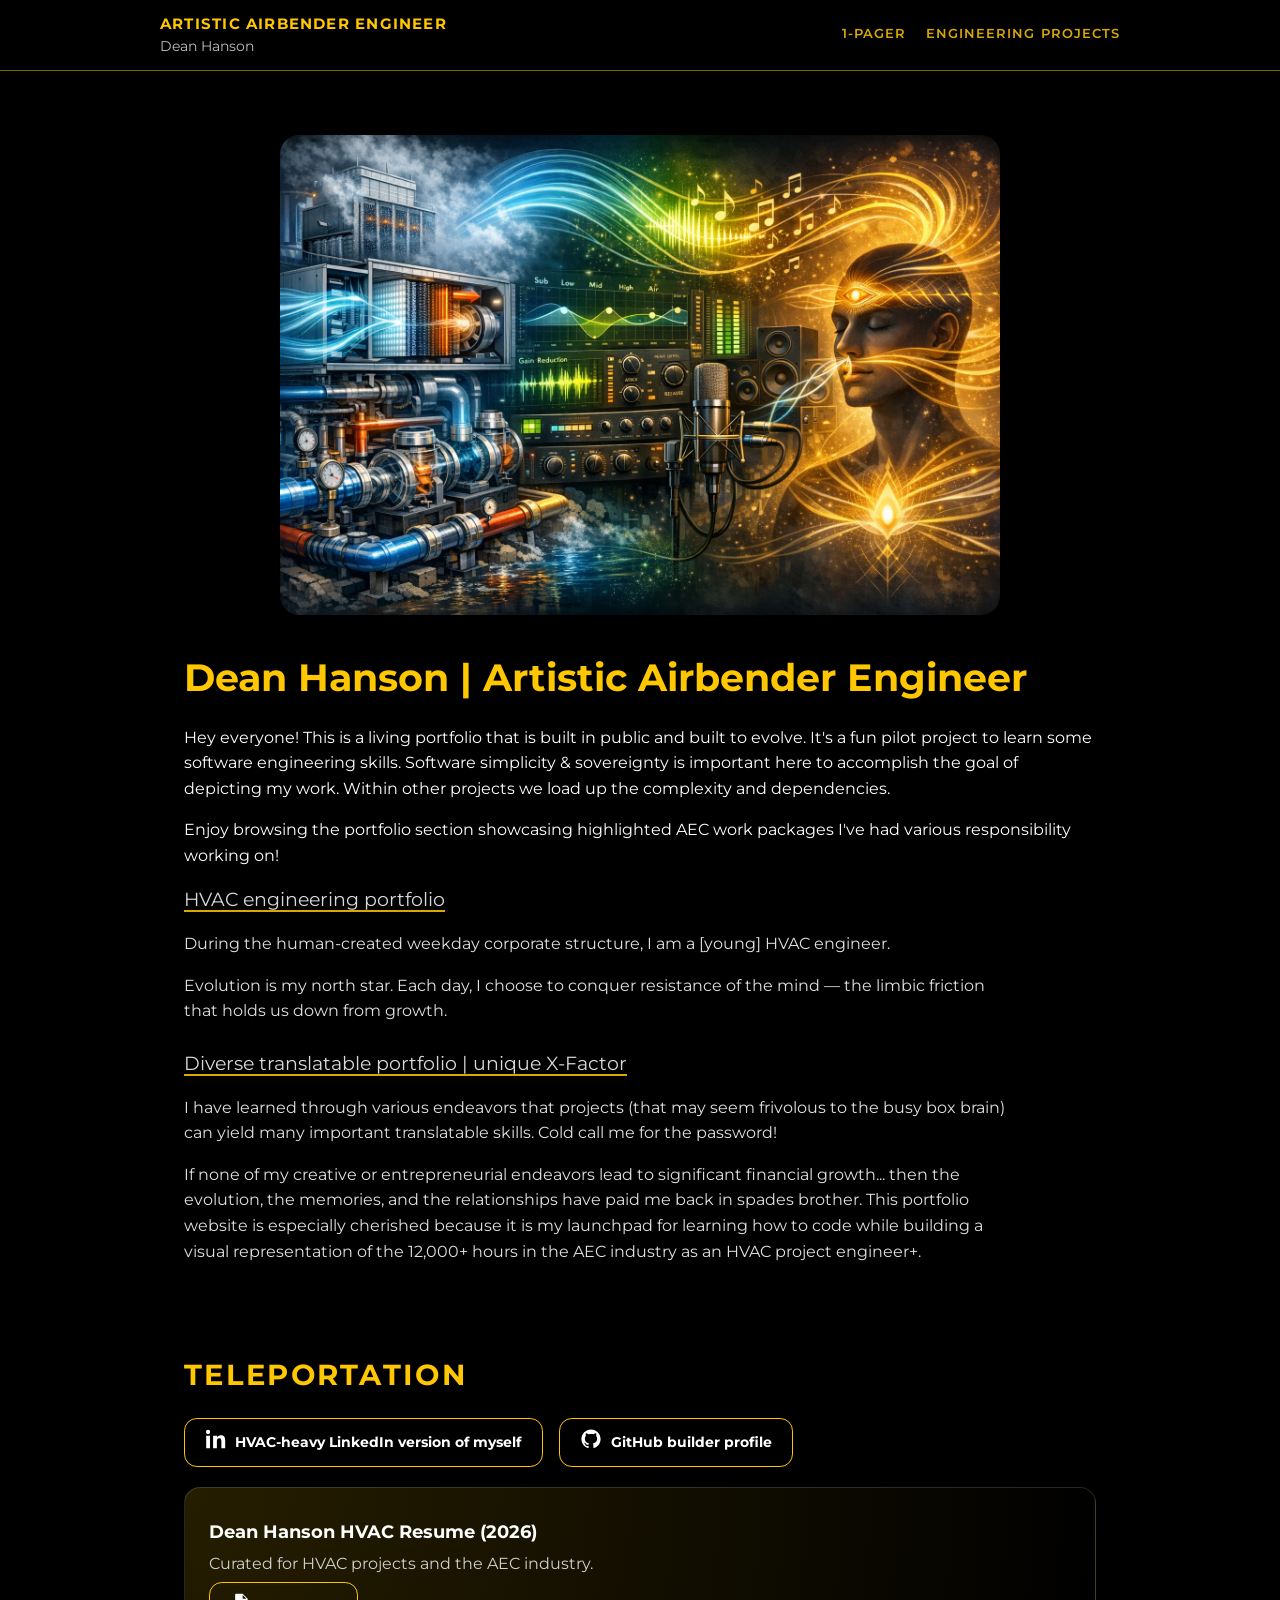
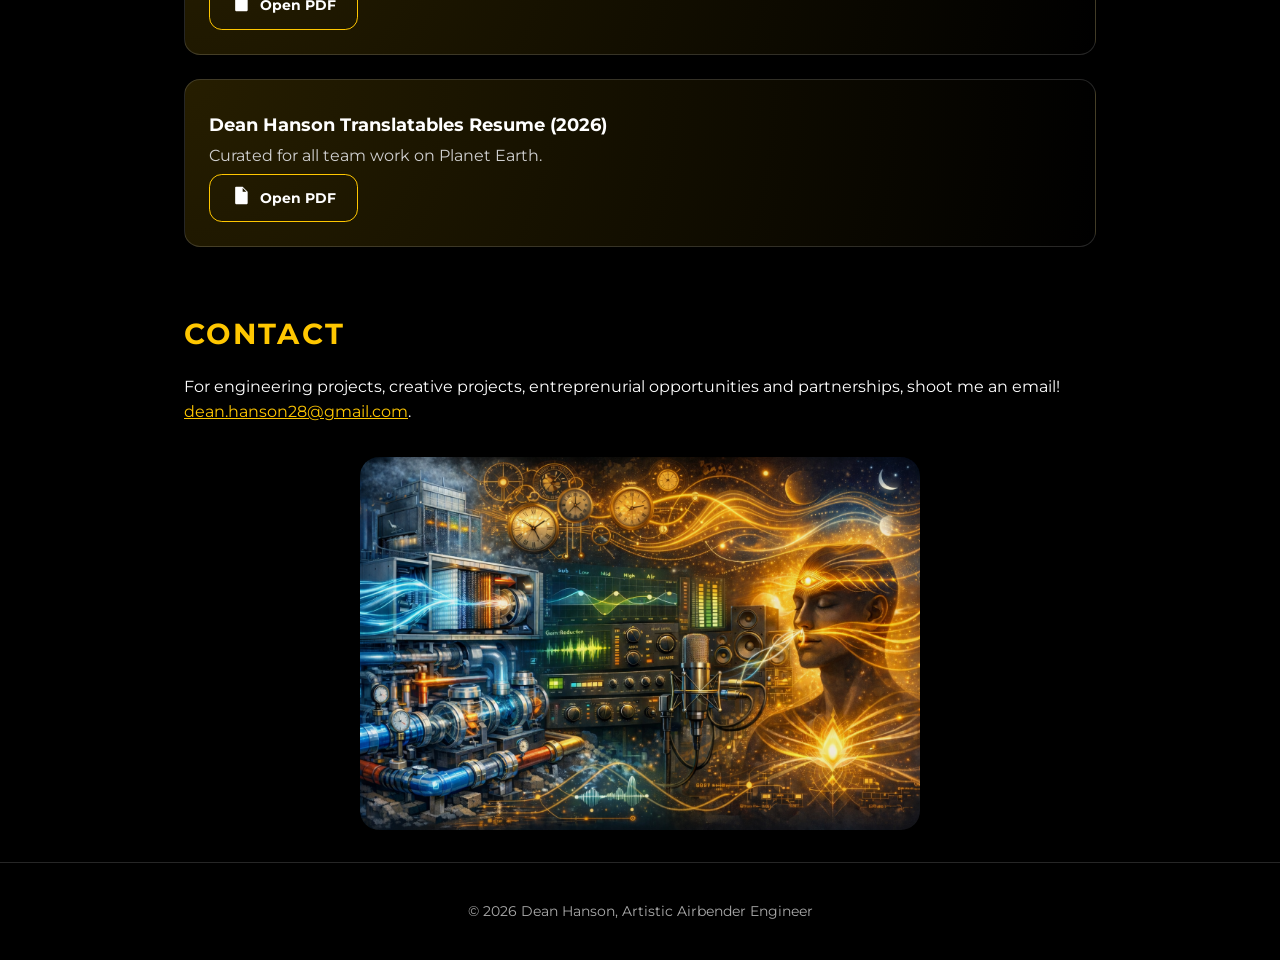
<file: index.html>
<!DOCTYPE html>
<html lang="en">

<head>
  <meta charset="UTF-8" />
  <title>Artistic Airbender Engineer | Dean Hanson</title>
  <meta name="viewport" content="width=device-width, initial-scale=1.0" />
  <meta name="description" content="Artistic Airbender Engineer – Dean Hanson engineering portfolio." />

  <!-- Font: Montserrat -->
  <link rel="preconnect" href="https://fonts.googleapis.com" />
  <link rel="preconnect" href="https://fonts.gstatic.com" crossorigin />
  <link href="https://fonts.googleapis.com/css2?family=Montserrat:wght@300;400;500;600;700&display=swap"
    rel="stylesheet" />

  <link rel="stylesheet" href="styles.css" />

</head>

<body>

  <div class="scroll-progress">
    <div class="scroll-progress-bar"></div>
  </div>

  <!-- Sticky header + nav -->
  <header class="site-header" id="home">
    <div class="container header-inner">
      <div class="brand">
        <span class="brand-title">Artistic Airbender Engineer</span>
        <span class="brand-subtitle">Dean Hanson</span>
      </div>

      <nav class="site-nav" aria-label="Primary navigation">
        <a href="index.html" class="nav-link active">1-pager</a>
        <a href="projects.html" class="nav-link">Engineering Projects</a>
      </nav>
    </div>
  </header>

  <main>
    <!-- Hero -->
    <section id="hero" class="section hero-section">
      <div class="container">

        <!-- Airbender hero image -->
        <div class="hero-image">
          <img src="assets/airbender.png" alt="HVAC Airbender visual" />
        </div>

        <h1 class="hero-title">Dean Hanson | Artistic Airbender Engineer</h1>

        <p>
          Hey everyone! This is a living portfolio that is built in public and built to evolve. It's a fun pilot project
          to learn some software engineering skills.
          Software simplicity & sovereignty is important here to accomplish the goal of depicting my work. Within other
          projects we load up the complexity and dependencies.
        </p>

        <p>
          Enjoy browsing the portfolio section showcasing highlighted AEC work packages I've had various responsibility
          working on!
        </p>

        <p class="hero-subtitle">
          <span class="underline-accent">HVAC engineering portfolio</span>
        </p>



        <div class="hero-text">

          <p>
            During the human-created weekday corporate structure, I am a [young] HVAC engineer.
          </p>

          <p>
            Evolution is my north star. Each day, I choose to conquer resistance of the mind
            — the limbic friction that holds us down from growth.
          </p>

        </div>

        <p class="hero-subtitle">
          <span class="underline-accent">Diverse translatable portfolio | unique X-Factor</span>
        </p>

        <div class="hero-text">
          <p>
            I have learned through various endeavors that projects (that may seem frivolous to the busy box brain) can
            yield
            many
            important translatable skills. Cold call me for the password!
          </p>

          <p>
            If none of my creative or entrepreneurial endeavors lead to significant financial growth... then the evolution, the memories,
            and the relationships have paid me back in spades brother.
            This portfolio website is especially cherished because it is my
            launchpad for learning how to code while building a visual representation of the 12,000+ hours in the AEC
            industry as
            an HVAC project engineer+.
          </p>


        </div>

      </div>
    </section>

    <!-- Teleportation (bon voyage) -->
    <section id="links" class="section">
      <div class="container">
        <h2 class="section-title">Teleportation</h2>
        <div class="section-body">
          <div class="icon-button-row">
            <a class="icon-button" href="https://www.linkedin.com/in/deanmhanson/" target="_blank"
              rel="noopener noreferrer">
              <span class="icon-svg" aria-hidden="true">
                <svg width="20" height="20" viewBox="0 0 24 24" fill="currentColor">
                  <path
                    d="M4.98 3.5C4.98 4.88 3.87 6 2.5 6C1.13 6 0 4.88 0 3.5C0 2.12 1.13 1 2.5 1C3.87 1 4.98 2.12 4.98 3.5ZM0.22 8H4.77V23H0.22V8ZM8.9 8H13.3V10.07H13.36C13.96 8.88 15.52 7.64 17.84 7.64C22.53 7.64 23 10.73 23 14.48V23H18.45V15.37C18.45 13.45 18.41 10.98 15.93 10.98C13.43 10.98 13.06 12.97 13.06 15.23V23H8.51V8H8.9Z" />
                </svg>
              </span>
              <span class="icon-button-label">HVAC-heavy LinkedIn version of myself</span>
              <a class="icon-button" href="https://github.com/artairbendereng" target="_blank"
                rel="noopener noreferrer">
                <span class="icon-svg" aria-hidden="true">
                  <svg width="20" height="20" viewBox="0 0 24 24" fill="currentColor">
                    <path
                      d="M12 0.5C5.65 0.5 0.5 5.65 0.5 12C0.5 17.08 3.79 21.38 8.36 22.9C8.94 23.01 9.15 22.65 9.15 22.34C9.15 22.07 9.14 21.35 9.13 20.4C5.93 21.1 5.25 18.86 5.25 18.86C4.73 17.53 3.97 17.17 3.97 17.17C2.93 16.46 4.05 16.47 4.05 16.47C5.2 16.55 5.81 17.65 5.81 17.65C6.84 19.41 8.5 18.9 9.16 18.61C9.27 17.86 9.56 17.35 9.89 17.06C7.33 16.77 4.64 15.78 4.64 11.36C4.64 10.1 5.09 9.07 5.82 8.26C5.7 7.97 5.31 6.8 5.93 5.21C5.93 5.21 6.89 4.9 9.1 6.39C10.02 6.13 11 6 12 6C13 6 13.98 6.13 14.9 6.39C17.1 4.9 18.07 5.21 18.07 5.21C18.69 6.8 18.3 7.97 18.18 8.26C18.91 9.07 19.36 10.1 19.36 11.36C19.36 15.79 16.66 16.77 14.1 17.06C14.51 17.41 14.88 18.11 14.88 19.18C14.88 20.71 14.87 21.94 14.87 22.34C14.87 22.65 15.08 23.02 15.67 22.9C20.23 21.37 23.5 17.08 23.5 12C23.5 5.65 18.35 0.5 12 0.5Z" />
                  </svg>
                </span>
                <span class="icon-button-label">GitHub builder profile</span>
              </a>
            </a>
          </div>
        </div>
        <!-- Teleportation: Resume jump points -->
        <div class="portfolio-grid">
          <!-- 2026 HVAC resume -->
          <article class="portfolio-card">
            <h3 class="portfolio-title">Dean Hanson HVAC Resume (2026)</h3>
            <p class="portfolio-description">
              Curated for HVAC projects and the AEC industry.
            </p>
            <a class="icon-button" href="docs/2026-dean-hanson-hvac-resume.pdf" target="_blank"
              rel="noopener noreferrer">
              <span class="icon-svg" aria-hidden="true">
                <svg width="20" height="20" viewBox="0 0 24 24" fill="currentColor">
                  <path
                    d="M6 2H14L20 8V22C20 22.55 19.55 23 19 23H6C5.45 23 5 22.55 5 22V3C5 2.45 5.45 2 6 2ZM14 3.5V8H18.5L14 3.5ZM8 12H16V14H8V12ZM8 16H16V18H8V16Z" />
                </svg>
              </span>
              <span class="icon-button-label">Open PDF</span>
            </a>
          </article>

          <!-- Resume: Translatables -->
          <article class="portfolio-card">
            <h3 class="portfolio-title">Dean Hanson Translatables Resume (2026)</h3>
            <p class="portfolio-description">
              Curated for all team work on Planet Earth.
            </p>
            <!-- Soft password gate for the Translatables resume -->
            <a class="icon-button" href="docs/2026-dean-hanson-translatables-resume.pdf" target="_blank"
              rel="noopener noreferrer" onclick="return unlockTranslatablesResume();">

              <span class="icon-svg" aria-hidden="true">
                <svg width="20" height="20" viewBox="0 0 24 24" fill="currentColor">
                  <path
                    d="M6 2H14L20 8V22C20 22.55 19.55 23 19 23H6C5.45 23 5 22.55 5 22V3C5 2.45 5.45 2 6 2ZM14 3.5V8H18.5L14 3.5ZM8 12H16V14H8V12ZM8 16H16V18H8V16Z" />
                </svg>
              </span>
              <span class="icon-button-label">Open PDF</span>
            </a>
          </article>

        </div>
      </div>
    </section>


    <!-- Contact -->
    <section id="contact" class="section">
      <div class="container">
        <h2 class="section-title">Contact</h2>

        <div class="section-body">
          <p>
            For engineering projects, creative projects, entreprenurial opportunities and partnerships, shoot me an email!
            <a href="mailto:dean.hanson28@gmail.com">dean.hanson28@gmail.com</a>.
          </p>
        </div>

        <!-- Airbender v2 image -->
        <div class="contact-image">
          <img src="assets/airbenderv2.png" alt="HVAC Airbender secondary visual" />
        </div>

      </div>
    </section>
  </main>

  <footer class="site-footer">
    <div class="container footer-inner">
      <p class="footer-text">&copy; <span id="year"></span> Dean Hanson, Artistic Airbender Engineer</p>
    </div>
  </footer>

  <script src="script.js"></script>
</body>

</html>
</file>
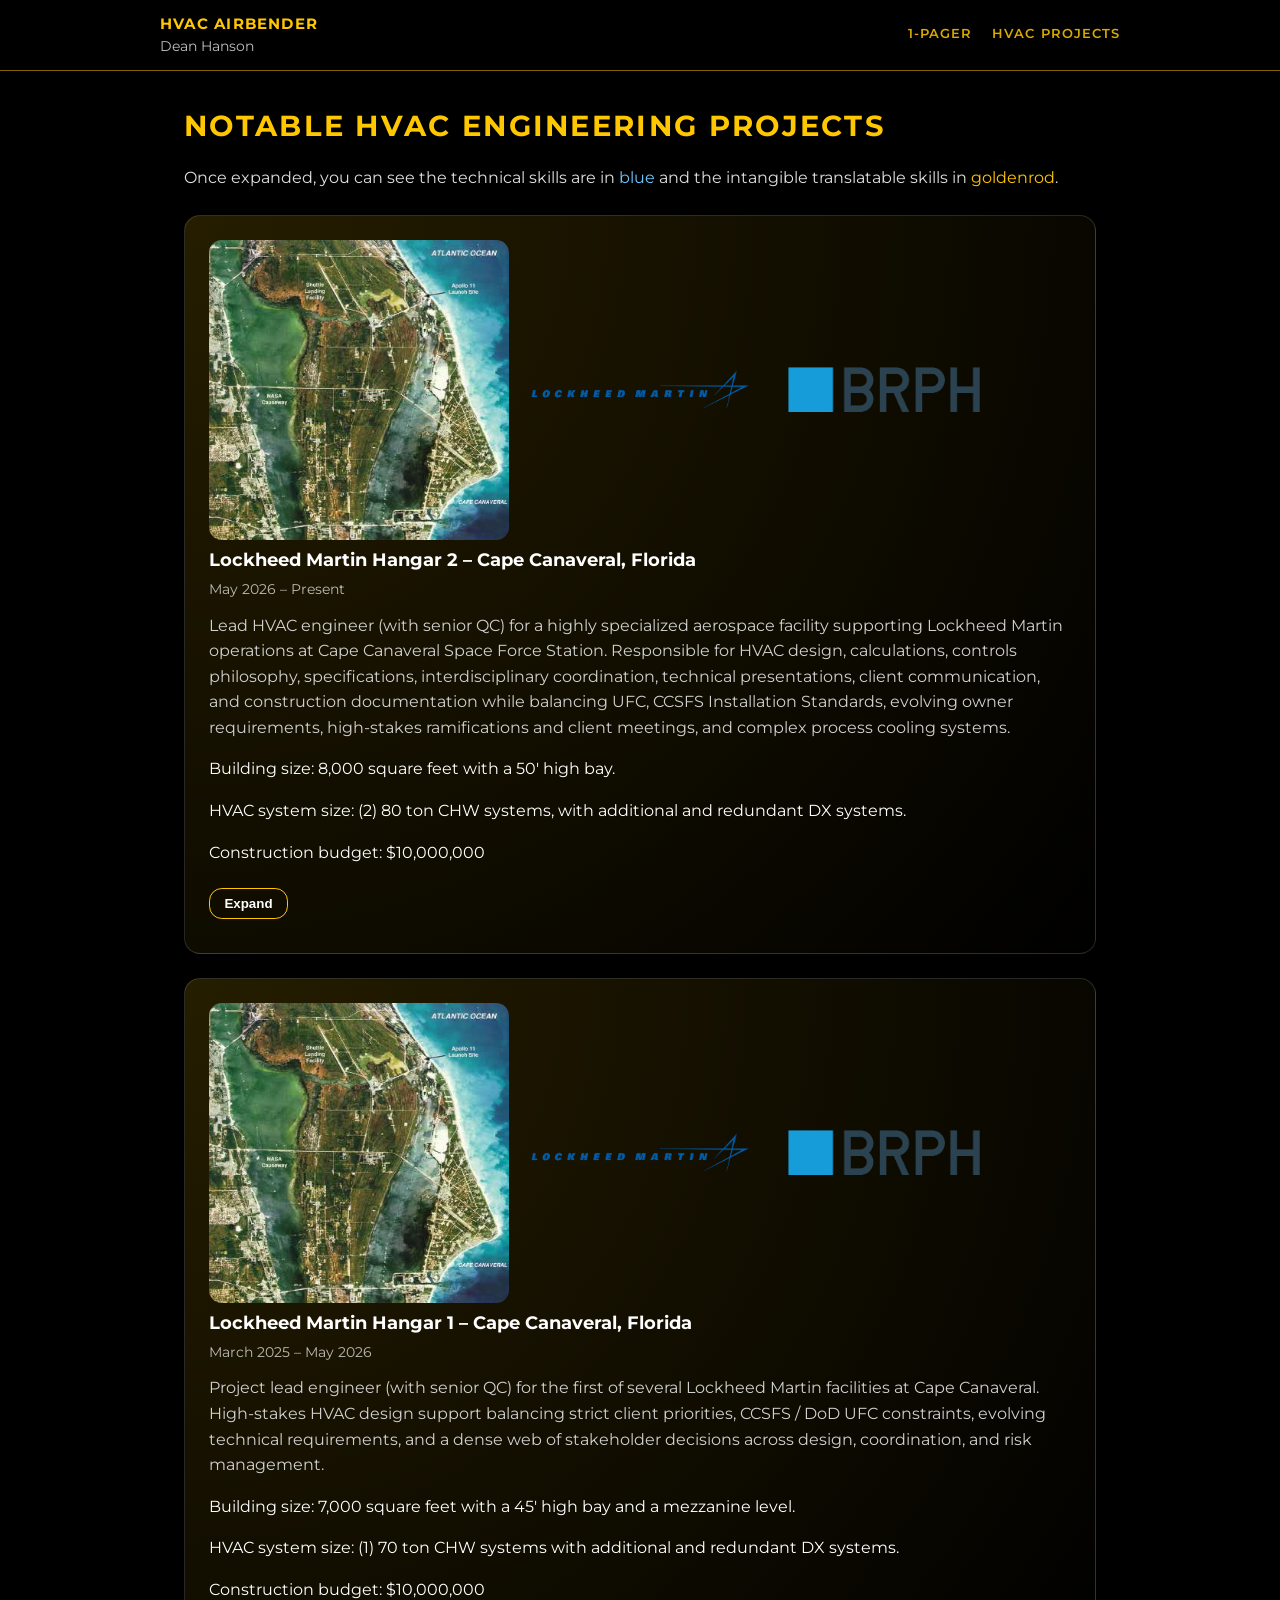
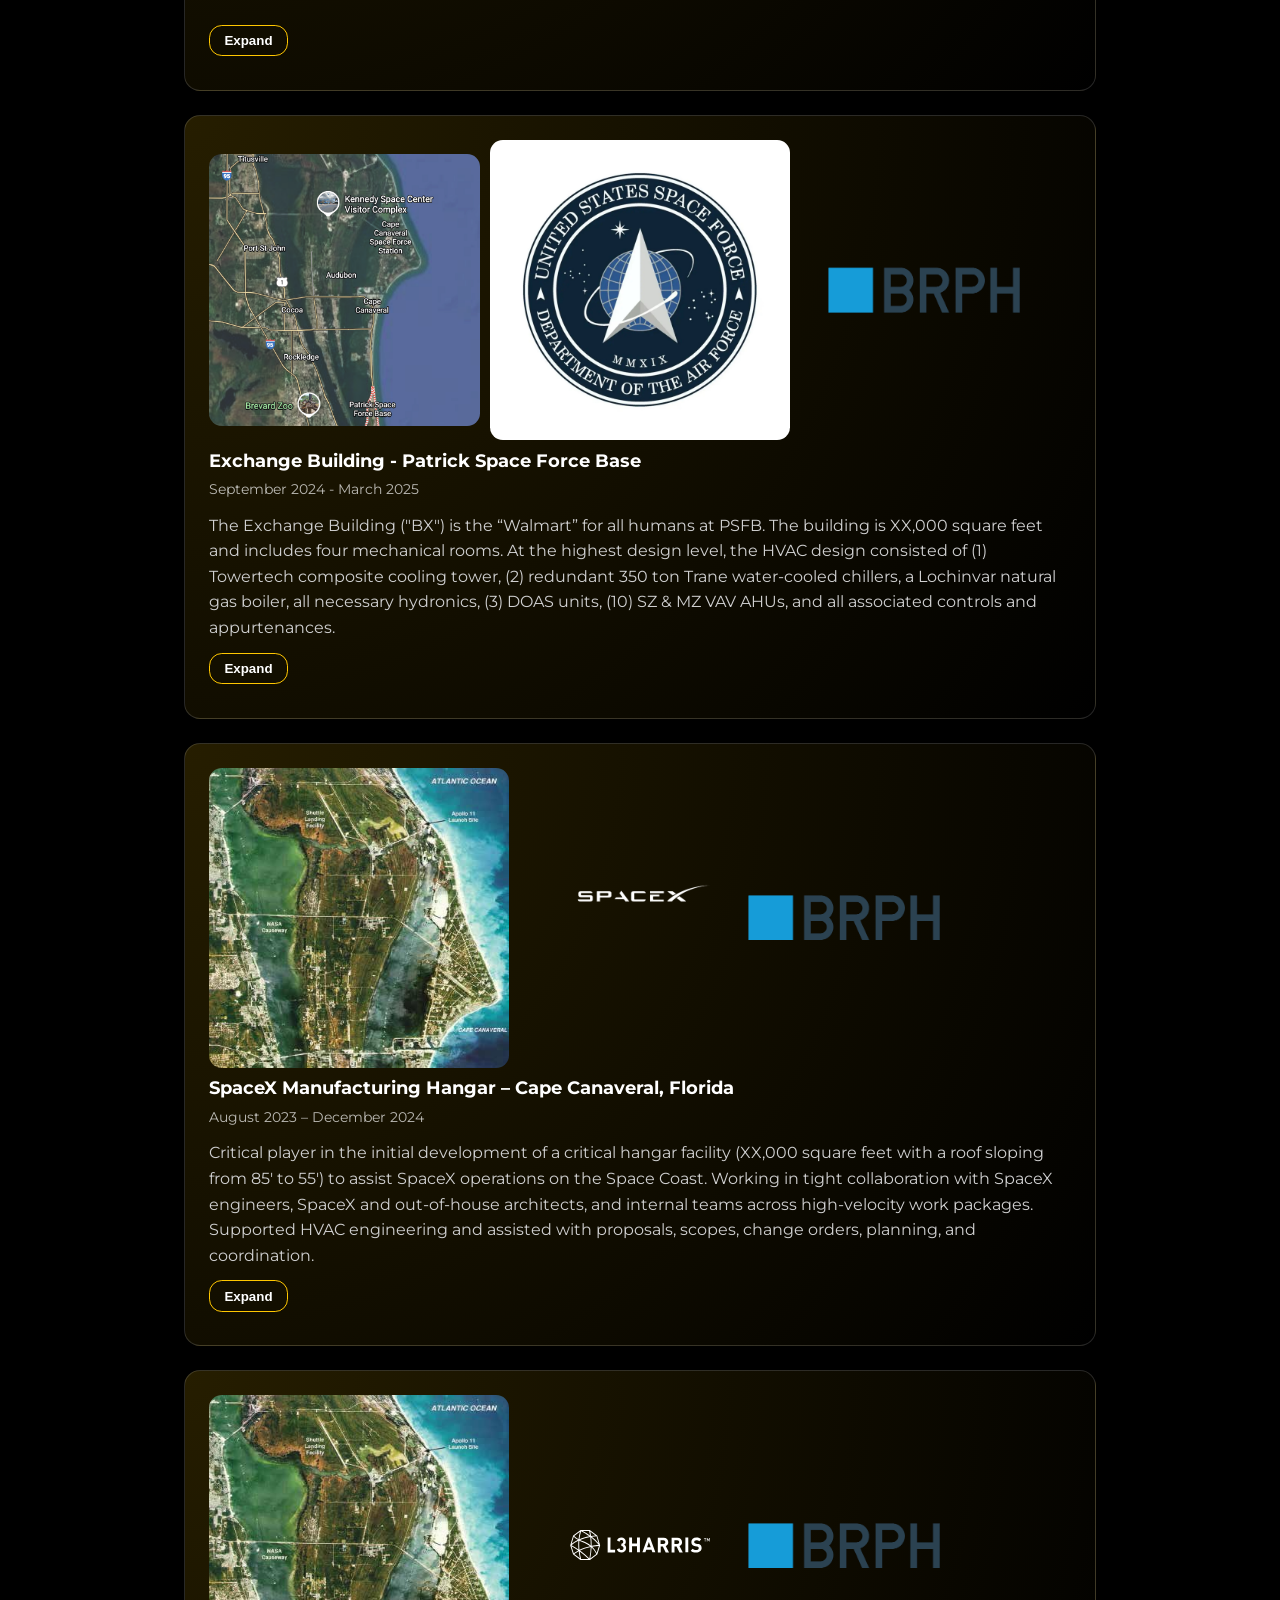
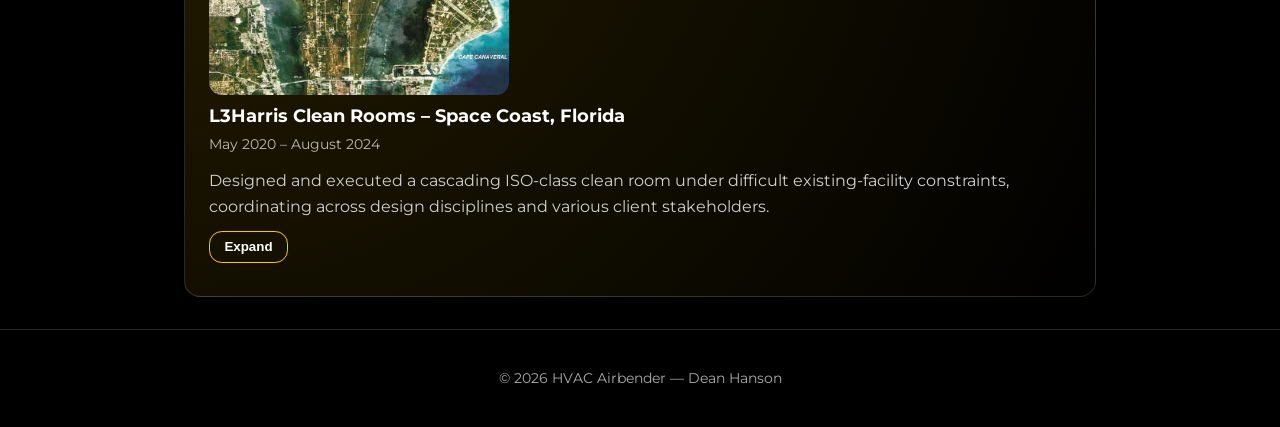
<file: projects.html>
<!DOCTYPE html>
<html lang="en">

<head>
  <meta charset="UTF-8" />
  <title>HVAC Airbender | HVAC Projects</title>
  <meta name="viewport" content="width=device-width, initial-scale=1.0" />
  <meta name="description" content="HVAC Airbender – Dean Hanson HVAC engineering projects." />

  <!-- Font: Montserrat -->
  <link rel="preconnect" href="https://fonts.googleapis.com" />
  <link rel="preconnect" href="https://fonts.gstatic.com" crossorigin />
  <link href="https://fonts.googleapis.com/css2?family=Montserrat:wght@300;400;500;600;700&display=swap"
    rel="stylesheet" />

  <link rel="stylesheet" href="styles.css" />
</head>

<body>

  <!-- Scroll progress bar -->
  <div class="scroll-progress">
    <div class="scroll-progress-bar"></div>
  </div>
  <!-- Sticky header + nav -->
  <header class="site-header" id="home">
    <div class="container header-inner">
      <div class="brand">
        <span class="brand-title">HVAC Airbender</span>
        <span class="brand-subtitle">Dean Hanson</span>
      </div>

      <nav class="site-nav" aria-label="Primary navigation">
        <a href="index.html" class="nav-link">1-pager</a>
        <a href="projects.html" class="nav-link active">HVAC Projects</a>
      </nav>
    </div>
  </header>

  <main>
    <!-- Notable Projects -->
    <section id="portfolio" class="section">
      <div class="container">
        <h2 class="section-title">Notable HVAC Engineering Projects</h2>

        <p class="hero-text hero-text-nowrap">
          Once expanded, you can see the technical skills are in
          <span class="text-blue">blue</span>
          and the intangible translatable skills in
          <span class="text-gold">goldenrod</span>.
        </p>

        <div class="portfolio-grid">


          <!-- Lockheed Martin Hangar 2 -->
          <article class="portfolio-card project-card">
            <div class="project-assets">
              <!-- Left: Cape Canaveral satellite -->
              <img src="assets/cape-canaveral-placeholder.jpg" class="project-asset project-asset-wide"
                alt="Cape Canaveral satellite image" />

              <!-- Middle: Lockheed photo -->
              <img src="assets/lockheed-photo.png" class="project-asset lockheed-photo"
                alt="Lockheed Martin Hangar 2" />

              <!-- Right: BRPH -->
              <img src="assets/brph-logo.png" class="project-asset project-asset-brph" alt="BRPH logo" />
            </div>

            <h3 class="portfolio-title">
              Lockheed Martin Hangar 2 – Cape Canaveral, Florida
            </h3>

            <p class="project-meta">
              May 2026 – Present
            </p>

            <div class="expandable" data-expandable>

              <p class="portfolio-description">
                Lead HVAC engineer (with senior QC) for a highly specialized aerospace facility supporting
                Lockheed Martin operations at Cape Canaveral Space Force Station.
                Responsible for HVAC design, calculations, controls philosophy,
                specifications, interdisciplinary coordination, technical presentations,
                client communication, and construction documentation while balancing UFC,
                CCSFS Installation Standards, evolving owner requirements, high-stakes ramifications and client meetings,
                and complex process cooling systems.

                <p> Building size: 8,000 square feet with a 50' high bay. </p>
                
                <p> HVAC system size: (2) 80 ton CHW systems, with additional and redundant DX systems. </p>
                <p> Construction budget: $10,000,000 </p>
              </p>

              <button class="expand-toggle" type="button" data-expand-toggle aria-expanded="false">
                Expand
              </button>

              <!-- First 10 bullets = technical -->
              <ul class="project-work-list" data-tech-count="10">

                <li>Lead calculator, designer, drafter, and specification writer for two independent air-cooled
                  chilled-water systems, including a dedicated process cooling loop, split-path AHUs, FCUs, recovery
                  excursion sequences, and advanced dehumidification controls.</li>

              

                <li>Performed cooling load calculations, heating load calculations, ASHRAE 62.1 outdoor-air
                  calculations, multi-zone ventilation calculations, pressurization calculations, and recovery excursion
                  analyses from psychrometric Point A to Point B within a four-hour recovery requirement.</li>

                <li>Developed comprehensive engineering reports supporting excursion events, pressurization studies,
                  psychrometric processes, and unique operating conditions throughout the facility.</li>

                <li>Executed detailed coordination within highly constrained mechanical
                  rooms, resolving extensive 3D clashes with five internal disciplines and outside fire-protection
                  consultants.</li>

                <li>Performed deep technical evaluations of Ingersoll Rand equipment, controls
                  sequences, and manufacturer documentation to support evolving owner requirements. Completed an intensive two-day engineering 
                  study evaluating modular process cooling tower
                  feasibility, blowdown limitations, and CGAM performance at 60°F / 78°F condenser-water conditions. </li>

                <li>Developed full HVAC technical narratives describing complex system operation while complying with
                  UFC requirements, CCSFS standards, and Lockheed-specific engineering preferences.</li>

                <li>Leveraged GPT as an engineering productivity tool for calculation verification, report drafting, and
                  technical polishing while maintaining engineering judgment and final responsibility.</li>

                <li>Produced numerous custom calculations supporting multiple operating modes, redundancy philosophies,
                  and varying psychrometric processes across the project.</li>

                <li>Developed HVAC controls concepts supporting process cooling, excursion recovery, humidity
                  management, and redundancy strategies for mission-critical spaces.</li>

                <li>Learned to navigate the UFC as the project's governing "source of truth," balancing strict
                  compliance with practical engineering judgment.</li>

                <li>Studied the Facility Utilities Matrix (FUM) in exceptional depth, proactively identifying outliers
                  before they generated downstream design rework.</li>

                <li>Managed hundreds of multidisciplinary review comments, including dozens of HVAC-specific technical
                  responses, while consistently meeting aggressive client turnaround expectations.</li>

                <li>Presented highly technical redundancy studies, excursion-event strategies, and HVAC design decisions
                  during large Design Review Meetings with audiences including engineers to senior leadership on the Lockheed side,
                  internal side, and multiple government entities.</li>

                <li>Navigated friction-filled technical discussions involving clients, owners, senior engineers, and
                  multiple competing viewpoints while building long-term professional trust and credibility.</li>

                <li>Balanced scope, schedule, technical excellence, client expectations, and evolving project priorities
                  while serving as the responsible HVAC engineer for a mission-critical aerospace facility.</li>

              </ul>

            </div>
          </article>

          <!-- Lockheed Martin -->
          <article class="portfolio-card project-card">
            <div class="project-assets">
              <!-- Left: Cape Canaveral satellite -->
              <img src="assets/cape-canaveral-placeholder.jpg" class="project-asset project-asset-wide"
                alt="Cape Canaveral satellite image" />

              <!-- Middle: Lockheed photo -->
              <img src="assets/lockheed-photo.png" class="project-asset lockheed-photo"
                alt="Lockheed Martin project image" />

              <!-- Right: BRPH logo -->
              <img src="assets/brph-logo.png" class="project-asset project-asset-brph" alt="BRPH logo">
            </div>

            <h3 class="portfolio-title">Lockheed Martin Hangar 1 – Cape Canaveral, Florida</h3>
            <p class="project-meta">March 2025 – May 2026</p>

            <div class="expandable" data-expandable>
              <p class="portfolio-description">
                Project lead engineer (with senior QC) for the first of several Lockheed Martin facilities at Cape Canaveral.
                High-stakes HVAC design support balancing strict client priorities, CCSFS / DoD UFC constraints, evolving technical requirements, and a dense web of stakeholder decisions
                across design, coordination, and risk management.
<p> Building size: 7,000 square feet with a 45' high bay and a mezzanine level. </p>
                
                <p> HVAC system size: (1) 70 ton CHW systems with additional and redundant DX systems. </p>
                <p> Construction budget: $10,000,000 </p>
              </p>

              <button class="expand-toggle" type="button" data-expand-toggle aria-expanded="false">
                Expand
              </button>

              <!-- First 5 bullets = technical (blue), remaining bullets = non-technical (gold) -->
              <ul class="project-work-list" data-tech-count="5">
                <li>70-ton air-cooled CHW hydronic system, split-path AHUs, FCUs, multi-tiered dehumidification
                  controls,
                  DX-split systems, redundancy design per strict client needs, and aesthetics.</li>
                <li>C1D2 Group B hazardous vault design.</li>
                <li>C1D2 Group B hazardous laboratory exhaust and controls design with changing operational information
                  from the client side.</li>
                <li>Full UFGS specifications written per CCSFS Installation Facility Standards, UFC code, and Lockheed
                  preferences.</li>
                <li>Fully coordinated 3D model of the building across all internal (architectural, electrical,
                  structural, interiors, plumbing) and external (fire protection) disciplines.</li>

                <li>Weekly meetings with over a dozen senior professionals on the Lockheed and DoD side, answering easy
                  and hard questions on my toes when I do and do not have all the answers.</li>
                <li>Executing and justifying design decisions while strongly considering the client’s design priority
                  tree, mandates from the CCSFS / DoD UFC side, and conflicting comments from the multi-faceted client
                  side.</li>
                <li>Working with the client’s large and small-scale requests, curiosities, and deep analysis requests
                  while considering the scope of work contracted for, and wisely navigating dozens of decisions given
                  budget and schedule.</li>
                <li>Making design decisions in deep work bouts without breaking momentum and asking the client and
                  senior PE—both extremely busy—only when necessary, while also documenting critical RFIs and emails for
                  key design approvals.</li>
                <li>Executing limited site visits without the ability to take photos, videos, or make phone calls on
                  site.</li>
                <li>Pushing for discipline-specific breakout meetings to catalyze design, limit rework, and define
                  strong conclusions with both internal and client subject matter experts and decision makers.</li>
              </ul>
            </div>
          </article>


          <!-- Patrick Space Force Base (PSFB) -->
          <article class="portfolio-card project-card">
            <div class="project-assets">
              <img src="assets/PSFB-satellite-view.png" class="project-asset project-asset-wide"
                alt="Patrick Space Force Base satellite view" />

              <img src="assets/PSFB-logo.jpg" class="project-asset project-asset-wide"
                alt="Patrick Space Force Base Logo" />

              <img src="assets/brph-logo.png" class="project-asset project-asset-brph" alt="BRPH logo">
            </div>

            <h3 class="portfolio-title">Exchange Building - Patrick Space Force Base</h3>
            <p class="project-meta">September 2024 - March 2025</p>

            <div class="expandable" data-expandable>
              <p class="portfolio-description">
                The Exchange Building ("BX") is the “Walmart” for all humans at PSFB. The building is XX,000 square feet
                and includes
                four mechanical rooms.
                At the highest design level, the HVAC design
                consisted of (1) Towertech composite cooling tower,
                (2) redundant 350 ton Trane water-cooled chillers, a Lochinvar natural gas boiler, all necessary
                hydronics, (3)
                DOAS units, (10) SZ & MZ VAV AHUs, and all associated controls and appurtenances.
              </p>

              <button class="expand-toggle" type="button" data-expand-toggle aria-expanded="false">
                Expand
              </button>

              <ul class="project-work-list" data-tech-count="6">
                <li>Central plant + hydronics system integration: condenser water, chilled water, boilers, redundancy
                  logic and failure-mode thinking.</li>
                <li>DOAS + AHU architecture: outdoor air strategy, ventilation compliance, zoning, and distribution
                  across large mixed-use occupancies.</li>
                <li>Controls sequencing and diagrams: translating plant intent into sequences of operation that
                  contractors can actually build and commission.</li>
                <li>Equipment coordination: cooling tower / chiller / boiler / AHU/DOAS selections and the downstream
                  impacts on piping, power, and footprint.</li>
                <li>Mechanical room + mezzanine layout: spatial planning for service clearances, access, routing, and
                  future maintenance reality.</li>
                <li>Construction-phase support: RFIs, submittal review, and field-driven iteration without losing system
                  intent.</li>
                <li>Systems-level prioritization: “eat the elephant” sequencing—solving one subsystem at a time until
                  the whole building behaves.</li>
                <li>Calm leadership under pressure: steady presence in meetings and decision moments when scope,
                  schedule, or expectations get spicy.</li>
                <li>Cross-discipline communication: aligning architects, owners, controls contractors, and internal
                  engineering without drowning in noise.</li>
                <li>Proactive risk radar: asking the questions early that prevent late-stage pain (access, redundancy,
                  phasing, future flexibility).</li>
                <li>Documentation clarity: writing narratives/spec/controls language with brevity so the build team can
                  execute cleanly.</li>
              </ul>
            </div>
          </article>



          <!-- SpaceX -->
          <article class="portfolio-card project-card">
            <div class="project-assets project-assets-3">
              <img src="assets/cape-canaveral-placeholder.jpg" class="project-asset project-asset-wide"
                alt="Cape Canaveral satellite image">
              <img src="assets/spacex-logo.png" class="project-asset project-asset-logo" alt="SpaceX logo">
              <img src="assets/brph-logo.png" class="project-asset project-asset-brph" alt="BRPH logo">
            </div>

            <h3 class="portfolio-title">SpaceX Manufacturing Hangar – Cape Canaveral, Florida</h3>
            <p class="project-meta">August 2023 – December 2024</p>

            <div class="expandable" data-expandable>
              <p class="portfolio-description">
                Critical player in the initial development of a critical hangar facility (XX,000 square feet with a roof
                sloping from 85' to 55') to assist SpaceX operations on the Space Coast.
                Working in tight collaboration with SpaceX engineers, SpaceX and out-of-house architects, and internal
                teams across
                high-velocity work packages.
                Supported HVAC engineering and assisted with proposals, scopes, change orders, planning, and
                coordination.
              </p>

              <button class="expand-toggle" type="button" data-expand-toggle aria-expanded="false">
                Expand
              </button>

              <ul class="project-work-list" data-tech-count="3">
                <li>Designed (2) cascading ISO-class clean room HVAC designs.</li>
                <li> Designed various types of DX equipment to serve their mission's requirements throughout the
                  facility, some times working with
                  existing or pre-purchased equipment. </li>
                <li>Developed full HVAC engineering construction drawings from inception to revisions to final IFC sets:
                  initial project ingestion, calculations, equipment selection, Revit modeling, plans, details,
                  schedules, controls.</li>

                <li>The work packages within this hangar contract truly bolstered our abilities to become true partners
                  with SpaceX through
                  phasing strategy, value engineering, supply-chain strategy, and more. SpaceX skin & stress without
                  SpaceX equity! [; </li>
                <li>Collaboration with European engineering firms on operationally-critical 200’ equipment. The unit
                  conversions were the easiest obstacles to overcome;
                  we had to
                  work their meticulous 2D files into our design, which is in both 3D and 2D. Additionally, this was my
                  first project tackling out-of-house architects
                  whom had different timelines, contracts, priorities, time zones, and competency with Revit and cloud
                  collaboration.
                </li>
                <li>Constantly navigating SpaceX's iterate-forward velocity, leading to a bolstering of patience, stress
                  resilience,
                  SOW and change order management, workflow dexterity, and telling stressed clients things they do not
                  want to hear! </li>

              </ul>
            </div>
          </article>

 

         <!-- L3Harris -->
          <article class="portfolio-card project-card">
            <div class="project-assets project-assets-2">
              <img src="assets/cape-canaveral-placeholder.jpg" class="project-asset project-asset-wide"
                alt="Cape Canaveral satellite image">
              <img src="assets/L3Harris-logo.svg" class="project-asset project-asset-logo" alt="L3Harris logo">
              <img src="assets/brph-logo.png" class="project-asset project-asset-brph" alt="BRPH logo">
            </div>

            <h3 class="portfolio-title">L3Harris Clean Rooms – Space Coast, Florida</h3>
            <p class="project-meta">May 2020 – August 2024</p>

            <div class="expandable" data-expandable>
              <p class="portfolio-description">
                Designed and executed a cascading ISO-class clean room under difficult existing-facility constraints,
                coordinating across design disciplines and various client stakeholders.
              </p>

              <button class="expand-toggle" type="button" data-expand-toggle aria-expanded="false">
                Expand
              </button>

              <ul class="project-work-list" data-tech-count="2">
                <li>Junior engineer for the HVAC calculations, internal and external coordination, design, AutoCAD
                  drafting (yikes!),
                  plans, detailed details, robust controls diagrams, and airflow and CHWaterflow diagrams all
                  revised through 13 major SOW revisions (double yikes!!).</li>
                <li>ISO 5, 6, 7, and 8 cascading clean rooms, scrubber design, three unique exhaust systems requiring
                  different specifications,
                  CHW RTUs, HEPA/ULPA FFUs, and many ancillary pieces of the design.</li>
                <li>Throughout the 13 revisions, there were about sixty pieces of equipments tracked through a massive
                  Facility Utilities Matrix that had to be backchecked (before AI!!!) to their new equipment cutsheets
                  (ranging from a few pages to 100 pages)
                </li>
                <li>High-pressure stakeholder communication and technical presentations as a very junior engineer.</li>


              </ul>
            </div>
          </article>

        </div>
      </div>
    </section>

  </main>

  <footer class="site-footer">
    <div class="container footer-inner">
      <p class="footer-text">&copy; <span id="year"></span> HVAC Airbender — Dean Hanson</p>
    </div>
  </footer>

  <script src="script.js"></script>
</body>

</html>
</file>
<file: styles.css>
/* Base styles + reset */
*,
*::before,
*::after {
  box-sizing: border-box;
}

html,
body {
  margin: 0;
  padding: 0;
}

body {
  font-family: "Montserrat", system-ui, -apple-system, BlinkMacSystemFont, sans-serif;
  background: #000000;
  color: #ffffff;
  line-height: 1.6;
}

/* Global link styling */
a {
  color: #ffc700;
  text-decoration: underline;
}

/* Layout container */
.container {
  width: 100%;
  max-width: 960px;
  margin: 0 auto;
  padding: 0 1.5rem;
}

/* Sections */
.section {
  padding: 2rem 0;
}

.section-title {
  margin: 0 0 1rem 0;
  color: #ffc700;
  font-size: 1.8rem;
  letter-spacing: 0.08em;
  text-transform: uppercase;
}

/* Header + nav */
.site-header {
  position: sticky;
  top: 0;
  z-index: 100;
  background: rgba(0, 0, 0, 0.95);
  border-bottom: 1px solid rgba(255, 199, 0, 0.5);
  backdrop-filter: blur(8px);
}

.header-inner {
  display: flex;
  align-items: center;
  justify-content: space-between;
  padding: 0.75rem 0;
}

.brand-title {
  display: block;
  font-weight: 700;
  color: #ffc700;
  letter-spacing: 0.08em;
  text-transform: uppercase;
  font-size: 0.95rem;
}

.brand-subtitle {
  display: block;
  font-size: 0.85rem;
  opacity: 0.75;
}

.site-nav {
  display: flex;
  gap: 1.25rem;
}

.nav-link {
  position: relative;
  text-decoration: none;
  color: #ffc700;
  opacity: 0.85;
  text-transform: uppercase;
  letter-spacing: 0.08em;
  padding-bottom: 0.2rem;
  font-size: 0.82rem;
  font-weight: 600;
}

.nav-link:hover {
  opacity: 1;
}

.nav-link::after {
  content: "";
  position: absolute;
  left: 0;
  bottom: 0;
  height: 2px;
  width: 0;
  background-color: #ffc700;
  transition: width 0.2s ease-out;
}

.nav-link:hover::after,
.nav-link.active::after {
  width: 100%;
}

/* Hero */
.hero-section {
  padding-top: 4rem;
  padding-bottom: 2rem;
}

.hero-text p {
  margin: 0 0 1rem 0;
}

.hero-text p:last-child {
  margin-bottom: 0;
}

/* Prevent wrapping for specific hero text line */
.hero-text-nowrap {
  white-space: nowrap;
}

/* Match actual skill colors */
.text-blue {
  color: #6ec6ff;
}

.text-gold {
  color: #ffc700;
}

/* Hero image (Airbender) */
.hero-image {
  display: flex;
  justify-content: center;
  margin-bottom: 2rem; /* space between image and name */
}

.hero-image img {
  width: 100%;
  max-width: 720px; /* controls how large it can get */
  height: auto;
  border-radius: 1.2rem;
  object-fit: cover;
}

.hero-title {
  font-size: 2.4rem;
  color: #ffc700;
  margin: 0 0 0.75rem 0;
}

.hero-subtitle {
  font-size: 1.2rem;
  opacity: 0.85;
  margin: 0 0 1rem 0;
}

.hero-text {
  max-width: 52rem;
  color: #e0e0e0;
  margin: 0 0 1.5rem 0;
}

.hero-cta {
  display: flex;
  gap: 1rem;
}

.hero-text p {
  margin: 0 0 1rem 0;
}

.hero-text p:last-child {
  margin-bottom: 0;
}

/* Underline accent for hero subtitles */
.underline-accent {
  text-decoration: underline;
  text-decoration-color: #ffc700;
  text-decoration-thickness: 2px;
  text-underline-offset: 4px;
}

/* Buttons */
.button.ghost-button {
  padding: 0.6rem 1.4rem;
  border-radius: 999px;
  background: transparent;
  border: 1px solid #ffffff;
  color: #ffffff;
  font-weight: 700;
  font-size: 0.9rem;
  text-decoration: none;
  transition: transform 0.2s ease-out, background-color 0.2s ease-out, color 0.2s ease-out;
}

.button.ghost-button:hover {
  background: #ffffff;
  color: #000000;
  transform: translateY(-1px);
}

/* Icon button row */
.icon-button-row {
  display: flex;
  flex-wrap: wrap;
  gap: 1rem;
  margin-top: 1.25rem;
}

.icon-button {
  display: inline-flex;
  align-items: center;
  gap: 0.6rem;
  padding: 0.6rem 1.3rem;
  border-radius: 0.8rem;
  border: 1px solid #ffc700;
  background: transparent;
  color: #ffffff;
  font-size: 0.9rem;
  font-weight: 700;
  text-decoration: none;
  transition: transform 0.2s ease-out, background-color 0.2s ease-out, color 0.2s ease-out;
}

.icon-button:hover {
  background-color: #ffc700;
  color: #000000;
  transform: translateY(-1px);
}

.icon-svg svg {
  fill: currentColor;
}

/* Portfolio layout */
.portfolio-grid {
  display: grid;
  grid-template-columns: 1fr;
  gap: 1.5rem;
}

.portfolio-card {
  border: 1px solid rgba(255, 255, 255, 0.15);
  padding: 1.5rem;
  border-radius: 1rem;
  background: radial-gradient(circle at top left, rgba(255, 199, 0, 0.15), rgba(0, 0, 0, 0.95));
}

.portfolio-title {
  margin: 0.35rem 0 0.25rem 0;
  font-size: 1.15rem;
}

.project-meta {
  font-size: 0.85rem;
  opacity: 0.7;
  margin: 0 0 0.75rem 0;
}

.portfolio-description {
  color: #d0d0d0;
  margin: 0 0 0.35rem 0;
}

/* Project assets (tight)
   Alignment fix: use a 3-column grid so L3Harris aligns with SpaceX
   Columns: [left wide image] [center logo] [right wide image]
*/
.project-assets {
  display: grid;
  grid-template-columns: 1fr auto 1fr;
  align-items: center;
  gap: 0.6rem;
  margin-bottom: 0.35rem;
}

.project-asset {
  display: block;
}

/* Taller wide images (applies to SpaceX cape + Florida + L3Harris cape) */
.project-asset-wide {
  width: 100%;
  max-width: 300px;
  aspect-ratio: 16 / 16; /* taller than 16/9 */
  object-fit: cover;
  border-radius: 0.8rem;
  justify-self: start; /* ensures left image anchors left column */
}

/* Center logos: always sit in the middle column */
.project-asset-logo {
  grid-column: 2; /* forces logo into center column for ALL project cards */
  width: 140px;
  height: auto;
  object-fit: contain;
  border-radius: 0.5rem;
  filter: brightness(0) invert(1);
  justify-self: center;
}

/* BRPH logo: always sits in the right column */
.project-asset-brph {
  grid-column: 3;
  width: 280px; /* doubled size */
  height: auto;
  object-fit: contain;
  justify-self: start; /* moves it left within the right column */
  margin-left: -1rem; /* nudges it a little closer to center */
  filter: none;
  background: transparent;
}

/* Lockheed-specific image override */
.lockheed-photo {
  width: 220px;
  height: auto;
  object-fit: contain;
  justify-self: center;
  align-self: center;
  border-radius: 0.5rem;
}

/* Optional: if you ever add a right-wide image, it will naturally sit in column 3
   but if it appears before the logo in HTML for some reason, this keeps it right-aligned.
*/
.project-assets img.project-asset-wide:last-child {
  justify-self: end;
}

/* Expand button (under description) */
.expand-toggle {
  margin-top: 0.4rem;
  padding: 0.45rem 0.9rem;
  border-radius: 0.8rem;
  border: 1px solid #ffc700;
  background: transparent;
  color: #ffffff;
  font-weight: 800;
  cursor: pointer;
  transition: transform 0.2s ease-out, background-color 0.2s ease-out, color 0.2s ease-out;
}

.expand-toggle:hover {
  background: #ffc700;
  color: #000000;
  transform: translateY(-1px);
}

/* Bullet list collapse/expand */
.project-work-list {
  margin: 0.6rem 0 0;
  padding-left: 1.2rem;
  overflow: hidden;
  max-height: 0; /* show ZERO bullets until expanded */
  transition: max-height 0.45s ease;
}

.expandable.is-expanded .project-work-list {
  max-height: 1000px; /* expanded */
}

/* Skill colors driven by JS classes */
.skill-tech {
  color: #6ec6ff;
}

.skill-nontech {
  color: #ffc700;
}

/* Micro animation: staggered reveal on expand
   - JS temporarily adds .reveal-mode to the UL
   - then adds .reveal to each LI, one by one
*/
.project-work-list.reveal-mode li {
  opacity: 0;
  transform: translateY(10px);
  transition: opacity 0.35s ease, transform 0.35s ease;
}

.project-work-list.reveal-mode li.reveal {
  opacity: 1;
  transform: translateY(0);
}

/* Footer */
.site-footer {
  border-top: 1px solid rgba(255, 255, 255, 0.15);
  padding: 1.5rem 0;
}

.footer-inner {
  display: flex;
  justify-content: center;
}

.footer-text {
  color: #aaaaaa;
  font-size: 0.85rem;
}

/* Teleportation resume grid spacing */
#links .portfolio-grid {
  margin-top: 1.25rem;
}


/* Contact section image (Airbender v2) */
.contact-image {
  display: flex;
  justify-content: center;
  margin-top: 2rem; /* space above image */
}

.contact-image img {
  width: 100%;
  max-width: 560px; /* slightly smaller than hero image */
  height: auto;
  border-radius: 1.2rem;
  object-fit: cover;
  opacity: 0.95; /* subtle softness */
}

/* Scroll progress bar container */
.scroll-progress {
  position: fixed;
  top: 0;
  left: 0;
  width: 100%;
  height: 4px;
  background: transparent;
  z-index: 9999;
}

/* The actual moving bar */
.scroll-progress-bar {
  height: 100%;
  width: 0%;
  background: #ffc700;
  transition: width 0.1s ease-out;
}

/* Mobile UX polish */
@media (max-width: 768px) {
  .container {
    padding: 0 1rem;
  }

  .header-inner {
    flex-direction: column;
    align-items: flex-start;
    gap: 0.75rem;
  }

  .site-nav {
    width: 100%;
    flex-wrap: wrap;
    gap: 0.75rem;
  }

  .nav-link {
    font-size: 0.76rem;
  }

  .hero-section {
    padding-top: 2.25rem;
    padding-bottom: 1.5rem;
  }

  .hero-image {
    margin-bottom: 1.25rem;
  }

  .hero-title {
    font-size: clamp(1.85rem, 9vw, 2.35rem);
    line-height: 1.1;
  }

  .hero-subtitle {
    font-size: 1rem;
  }

  .hero-text {
    font-size: 0.95rem;
  }

  .hero-text-nowrap {
    white-space: normal;
  }

  .hero-cta,
  .icon-button-row {
    flex-direction: column;
    align-items: stretch;
  }

  .button.ghost-button,
  .icon-button,
  .expand-toggle {
    width: 100%;
    justify-content: center;
    text-align: center;
  }

  .section {
    padding: 1.5rem 0;
  }

  .section-title {
    font-size: 1.35rem;
    line-height: 1.2;
  }

  .portfolio-card {
    padding: 1.1rem;
  }

  .portfolio-title {
    font-size: 1.05rem;
    line-height: 1.3;
  }

  .portfolio-description {
    font-size: 0.95rem;
  }

  .project-assets {
    grid-template-columns: 1fr;
    justify-items: center;
    gap: 0.85rem;
  }

  .project-asset-wide,
  .project-asset-logo,
  .project-asset-brph,
  .lockheed-photo {
    grid-column: auto;
    justify-self: center;
    max-width: 100%;
    margin-left: 0;
  }

  .project-asset-logo {
    width: 120px;
  }

  .project-asset-brph {
    width: 220px;
  }

  .contact-image {
    margin-top: 1.25rem;
  }

  .footer-text {
    text-align: center;
  }
}
</file>
